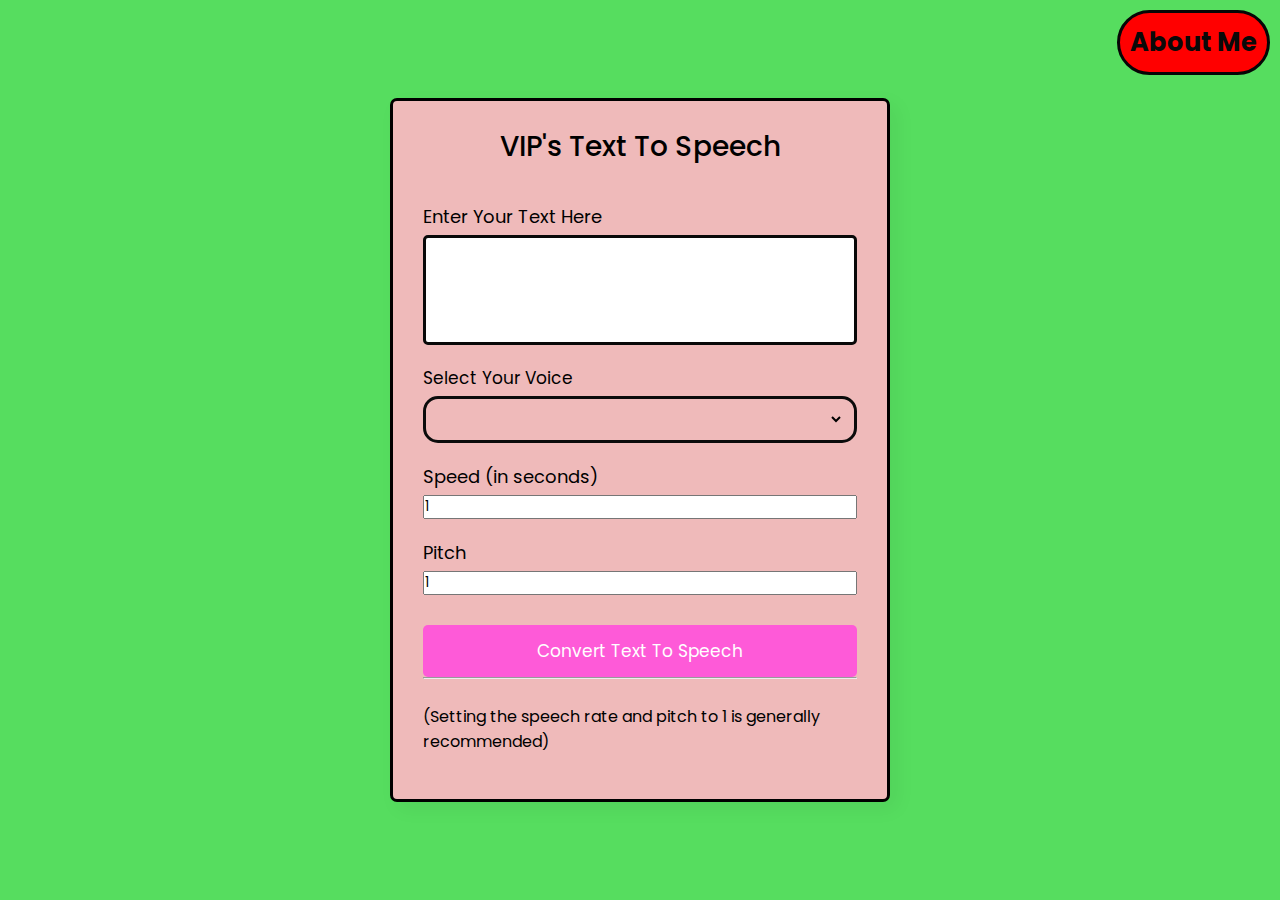
<file: index.html>
<!DOCTYPE html>
<html lang="en" dir="ltr">
  <head>
    <meta charset="utf-8">
    <title>VIP's Text To Speech</title>
    <link rel="stylesheet" href="style.css">
    <meta name="viewport" content="width=device-width, initial-scale=1.0">
  </head>
  <body>
    <div class="wrapper">
      <header>VIP's Text To Speech</header>
      <form>
        <div class="row">
          <label>Enter Your Text Here</label>
          <textarea id="text"></textarea>
        </div>
        <div class="row">
          <label>Select Your Voice</label>
          <div class="outer">
            <select id="voices"></select>
          </div>
        </div>
        <div class="row">
          <label>Speed (in seconds)</label>
          <input type="number" id="speed" value="1">
        </div>
        <div class="row">
          <label>Pitch</label>
          <input type="number" id="pitch" value="1">
        </div>
        <button id="speak">Convert Text To Speech</button>
        <hr><br>
        <label>(Setting the speech rate and pitch to 1 is generally recommended)</label>

      </form>
    </div>
    <style>
      .but {
        border: 3px solid rgb(6, 6, 6);
        border-radius: 75px;
        font-family: 'Times New Roman', Times, serif;
        padding: 10px;
        text-decoration: none;
        font-size: 2vw;
        font-weight: bolder;
        background-color: red;
        position: fixed;
        top: 10px;
        right: 10px;
      }
      .but a{
        text-decoration: none;
        color: #0a0909;
      }
    </style>
    <div>
      <button class="but"><a href="about.html">About Me</a></button>
    </div>
    
    <script src="script.js"></script>

  </body>
</html>
</file>
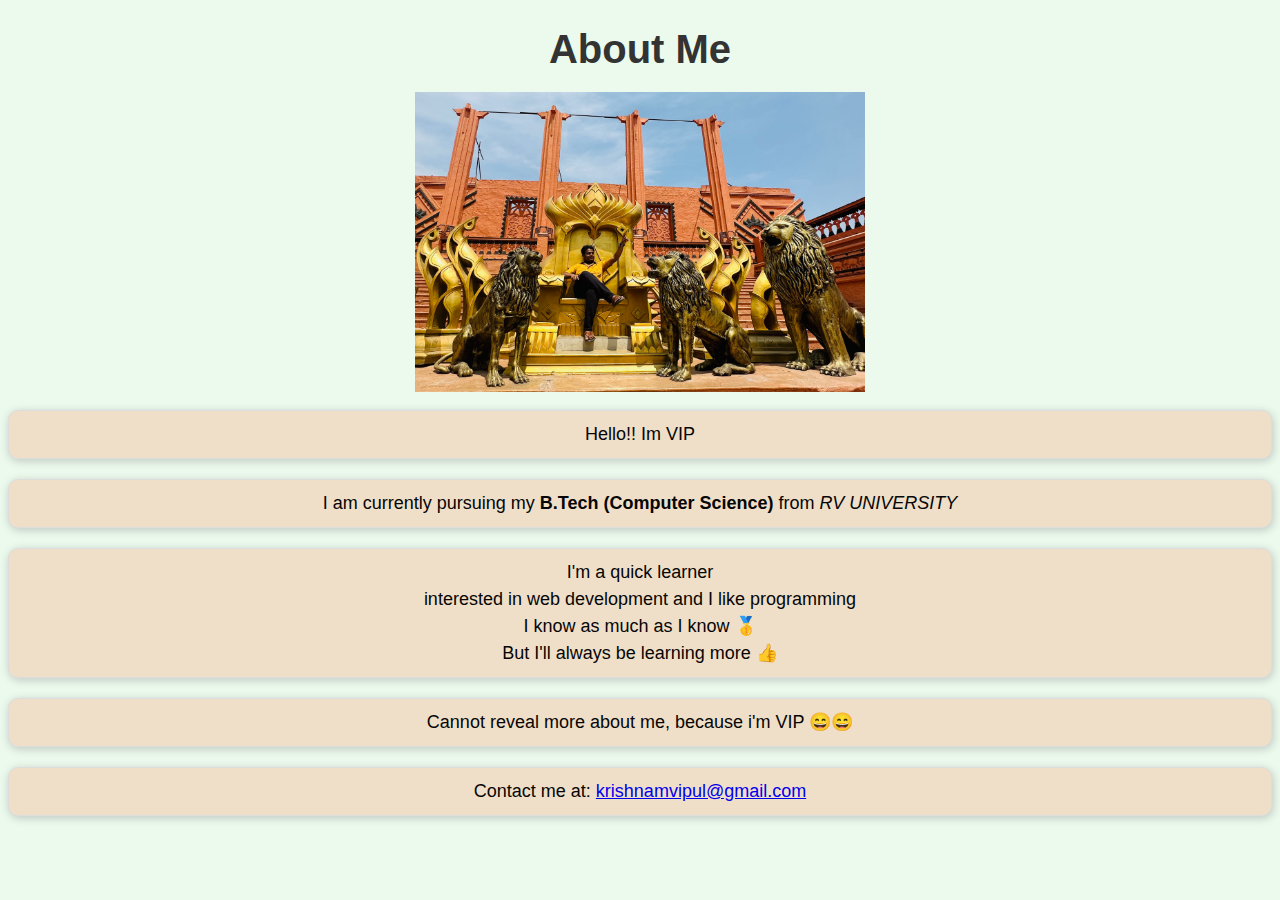
<file: about.html>
<!DOCTYPE html>
<html lang="en">
<head>
    <meta charset="UTF-8">
    <meta http-equiv="X-UA-Compatible" content="IE=edge">
    <meta name="viewport" content="width=device-width, initial-scale=1.0">
    <title>About</title>
    <style>
        body {
            font-family: Arial, sans-serif;
            background-color: #ecf9ed;
        }
        
        h1 {
            font-size: 40px;
            margin-bottom: 20px;
            font-weight: 700;
            text-align: center;
            color: #333;
        }
        
        p {
            font-size: 18px;
            line-height: 1.5;
            margin-bottom: 20px;
            background-color: rgb(240, 223, 200);
            text-align: center;
            color: #060606;
            border: 1px solid #ddd;
            padding: 10px 20px;
            border-radius: 10px;
            box-shadow: 1px 2px 10px rgba(0, 0, 0, 0.2);
        }
        
       
    </style>
</head>
<body>
    <h1>About Me</h1>
    <img style="width: 450px; height: 300px;  display: block;
    margin-left: auto;
    margin-right: auto;
    " src="IMG_1487.jpg" alt="This Is Me" class="src">

    <p>Hello!! Im VIP </p>
<p>I am currently pursuing my <strong>B.Tech (Computer Science)  </strong> from <em>RV UNIVERSITY</em></p>
    <p>I'm a quick learner <br>interested in web development and I like programming <br> 
       I know as much as I know 🥇<br> 
       But I'll always be learning more 👍</p>
       <p>Cannot reveal more about me, because i'm VIP 😄😄    </p>
    <p>Contact me at: <a href="mailto:krishnamvipul@gmail.com">krishnamvipul@gmail.com</a></p>
</body>
</html>
</file>
<file: style.css>
/* Import Google Font - Poppins */
@import url('https://fonts.googleapis.com/css2?family=Poppins:wght@400;500;600;700&display=swap');
*{
  margin: 0;
  padding: 0;
  box-sizing: border-box;
  font-family: 'Poppins', sans-serif;
}
body{
  display: flex;
  align-items: center;
  justify-content: center;
  min-height: 100vh;
  background: #56dd5f;
}
::selection{
  color: #f0c4c4;
  background: #5256AD;
}
.wrapper{
  width: 500px;
  padding: 25px 30px;
  border: 3px solid black;
  border-radius: 7px;
  background: #efbaba;
  box-shadow: 7px 7px 20px rgba(0,0,0,0.05);
}
.wrapper header{
  font-size: 28px;
  font-weight: 500;
  text-align: center;
}
.wrapper form{
  margin: 35px 0 20px;
}
form .row{
  display: flex;
  margin-bottom: 20px;
  flex-direction: column;
}
form .row label{
  font-size: 18px;
  margin-bottom: 5px;
}
form .row:nth-child(2) label{
  font-size: 17px;
}
form :where(textarea, select, button){
  outline: none;
  width: 100%;
  height: 100%;
  border: none;
  border-radius: 5px;
}
form .row textarea{
  resize: none;
  height: 110px;
  font-size: 15px;
  padding: 8px 10px;
  border: 3px solid #090909;
}
form .row textarea::-webkit-scrollbar{
  width: 1px;
}
form .row .outer{
  height: 47px;
  display: flex;
  padding: 0 10px;
  align-items: center;
  border-radius: 15px;
  justify-content: center;
  border: 3px solid #0b0b0b;
}
form .row select{
  font-size: 13px;
  background: none;
}
form .row select::-webkit-scrollbar{
  width: 8px;
}
form .row select::-webkit-scrollbar-track{
  background: #fff;
}
form .row select::-webkit-scrollbar-thumb{
  background: #f5f2f2;
  border-radius: 8px;
  border-right: 2px solid #080808;
}
form button{
  height: 52px;
  color: #fff;
  font-size: 17px;
  cursor: pointer;
  margin-top: 10px;
  background: #fe5ad8;
  transition: 0.3s ease;
}
form button:hover{
  background: #fe9934;
}

@media(max-width: 400px){
  .wrapper{
    max-width: 345px;
    width: 100%;
  }
}
</file>
